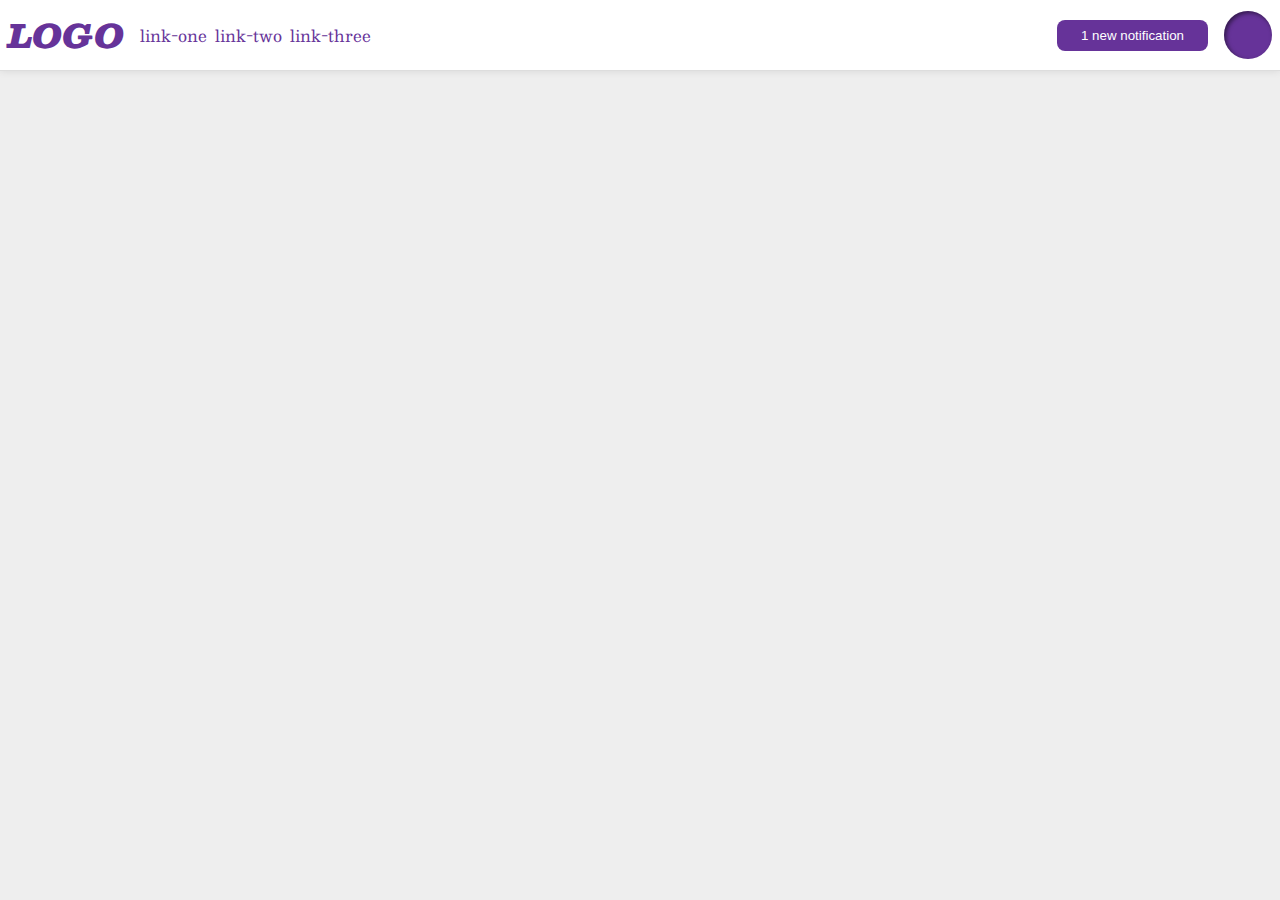
<file: foundations/flex/03-flex-header-2/index.html>
<!DOCTYPE html>
<html lang="en">
  <head>
    <meta charset="UTF-8">
    <meta http-equiv="X-UA-Compatible" content="IE=edge">
    <meta name="viewport" content="width=device-width, initial-scale=1.0">
    <title>Flex Header 2</title>
    <link rel="stylesheet" href="style.css">
  </head>
  <body>
    <div class="header">
      <div class="left-side">
        <div class="logo">
          LOGO
        </div>
        <ul class="links">
          <li><a href="https://google.com">link-one</a></li>
          <li><a href="https://google.com">link-two</a></li>
          <li><a href="https://google.com">link-three</a></li>
        </ul>
      </div>
      <!-- Solution used space between instead of extra flexbox in middle -->
      <!-- <div class="middle-gap"></div> -->
      <div class="right-side">
        <button class="notifications">
          1 new notification
        </button>
        <div class="profile-image"></div>
      </div>
    </div>
  </body>
</html>
</file>
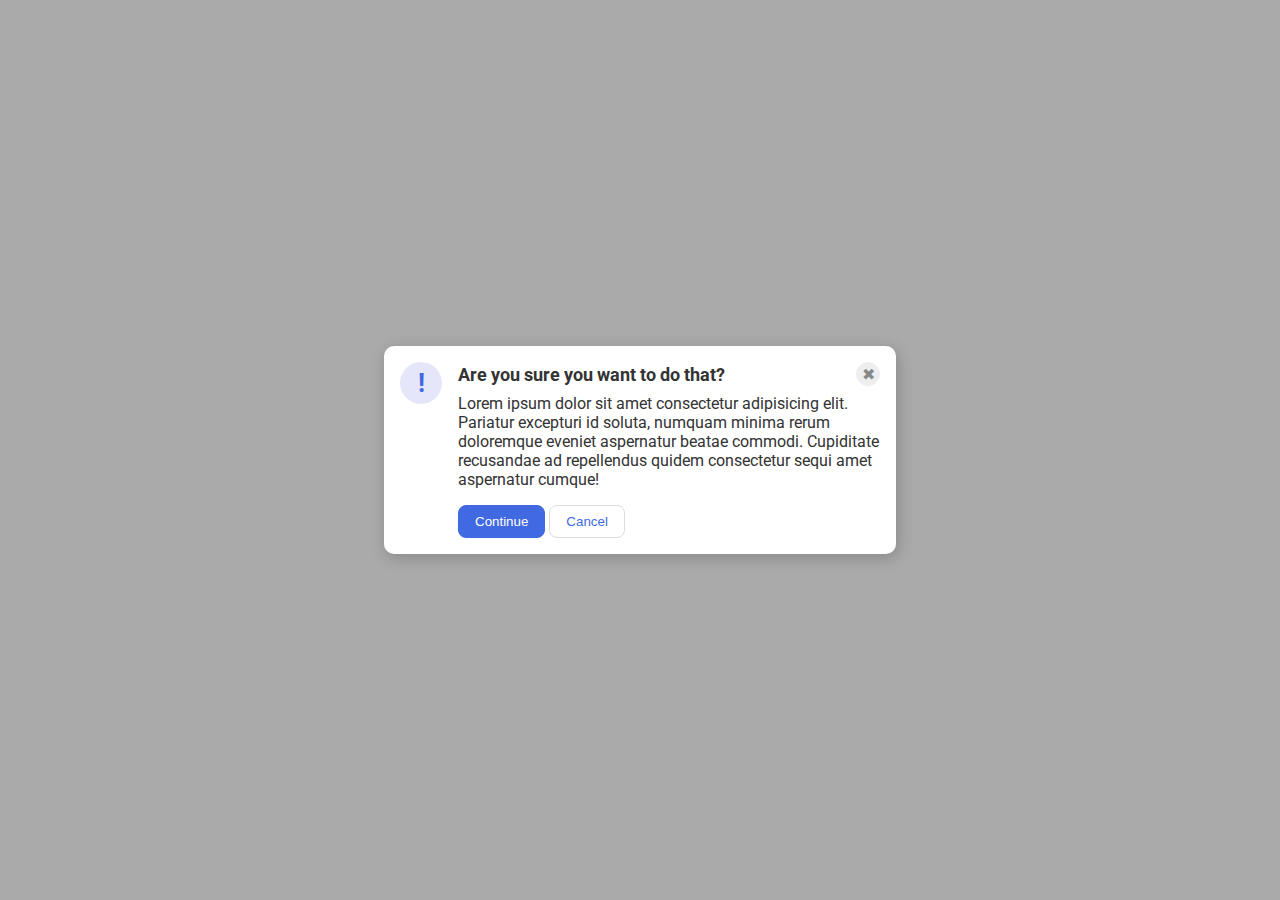
<file: foundations/flex/05-flex-modal/index.html>
<!DOCTYPE html>
<html lang="en">
  <head>
    <meta charset="UTF-8">
    <meta http-equiv="X-UA-Compatible" content="IE=edge">
    <meta name="viewport" content="width=device-width, initial-scale=1.0">
    <link rel="stylesheet" href="style.css">
    <title>Modal</title>
  </head>
  <body>
    <div class="modal">
      <div class="icon">!</div>
      <div class="container">
        <div class="header">Are you sure you want to do that?
          <button class="close-button">✖</button>
        </div>
        <div class="text">Lorem ipsum dolor sit amet consectetur adipisicing elit. Pariatur excepturi id soluta, numquam minima rerum doloremque eveniet aspernatur beatae commodi. Cupiditate recusandae ad repellendus quidem consectetur sequi amet aspernatur cumque!</div>
        <button class="continue">Continue</button>
        <button class="cancel">Cancel</button>
      </div>
    </div>
  </body>
</html>
</file>
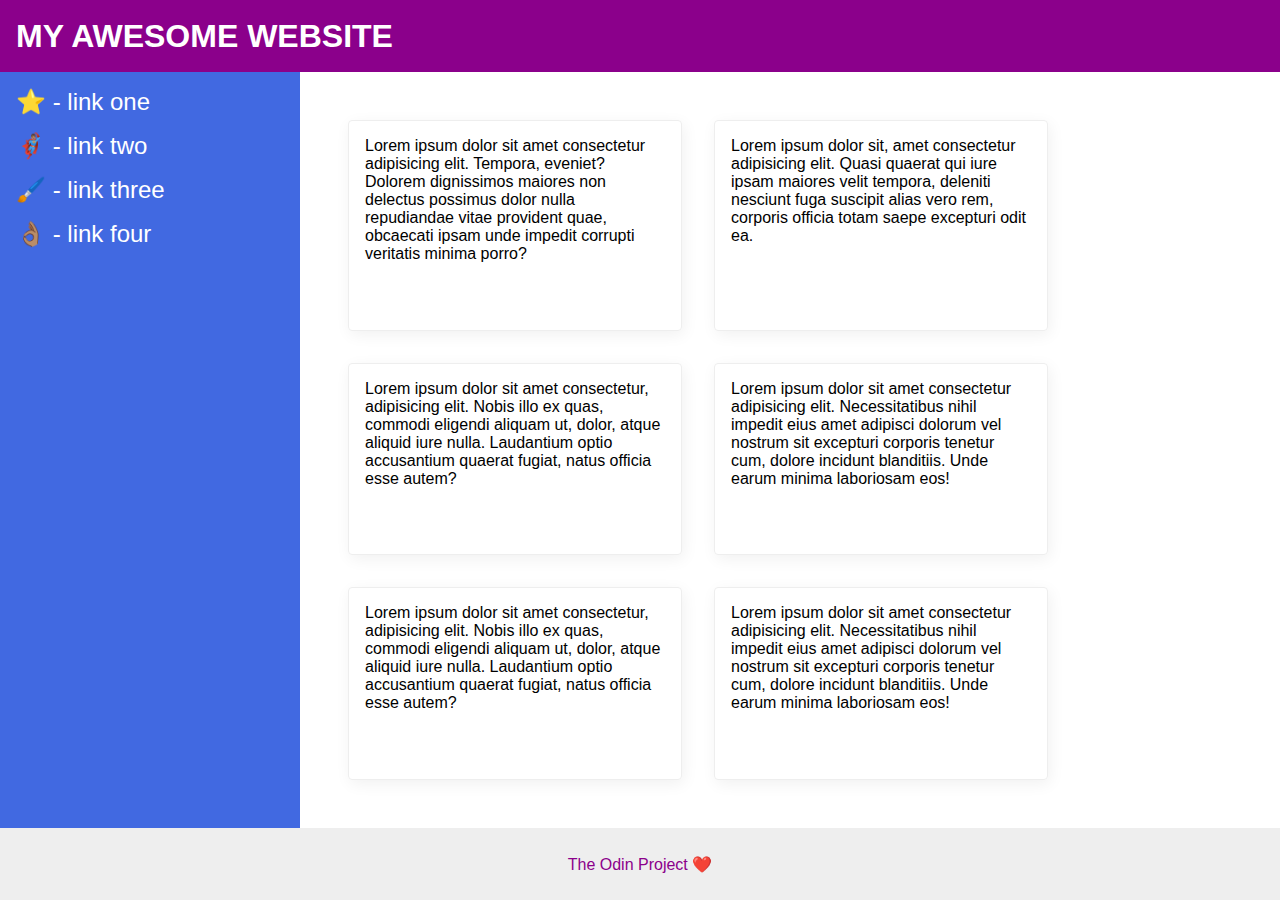
<file: foundations/flex/07-flex-layout-2/index.html>
<!DOCTYPE html>
<html lang="en">
  <head>
    <meta charset="UTF-8">
    <meta http-equiv="X-UA-Compatible" content="IE=edge">
    <meta name="viewport" content="width=device-width, initial-scale=1.0">
    <title>The Holy Grail</title>
    <link rel="stylesheet" href="style.css">
  </head>
  <body>
    <div class="header">
      MY AWESOME WEBSITE
    </div>
    
    <div class="main-container">
      <div class="sidebar">
        <ul>
          <li><a href="#">⭐ - link one</a></li>
          <li><a href="#">🦸🏽‍♂️ - link two</a></li>
          <li><a href="#">🖌️ - link three</a></li>
          <li><a href="#">👌🏽 - link four</a></li>
        </ul>
      </div>

      <div class="card-container">
        <div class="card">Lorem ipsum dolor sit amet consectetur adipisicing elit. Tempora, eveniet? Dolorem dignissimos maiores non delectus possimus dolor nulla repudiandae vitae provident quae, obcaecati ipsam unde impedit corrupti veritatis minima porro?</div>
        <div class="card">Lorem ipsum dolor sit, amet consectetur adipisicing elit. Quasi quaerat qui iure ipsam maiores velit tempora, deleniti nesciunt fuga suscipit alias vero rem, corporis officia totam saepe excepturi odit ea.</div>
        <div class="card">Lorem ipsum dolor sit amet consectetur, adipisicing elit. Nobis illo ex quas, commodi eligendi aliquam ut, dolor, atque aliquid iure nulla. Laudantium optio accusantium quaerat fugiat, natus officia esse autem?</div>
        <div class="card">Lorem ipsum dolor sit amet consectetur adipisicing elit. Necessitatibus nihil impedit eius amet adipisci dolorum vel nostrum sit excepturi corporis tenetur cum, dolore incidunt blanditiis. Unde earum minima laboriosam eos!</div>
        <div class="card">Lorem ipsum dolor sit amet consectetur, adipisicing elit. Nobis illo ex quas, commodi eligendi aliquam ut, dolor, atque aliquid iure nulla. Laudantium optio accusantium quaerat fugiat, natus officia esse autem?</div>
        <div class="card">Lorem ipsum dolor sit amet consectetur adipisicing elit. Necessitatibus nihil impedit eius amet adipisci dolorum vel nostrum sit excepturi corporis tenetur cum, dolore incidunt blanditiis. Unde earum minima laboriosam eos!</div>
      </div>
    </div>
  
    <div class="footer">
      The Odin Project ❤️
    </div>
  </body>
</html>
</file>
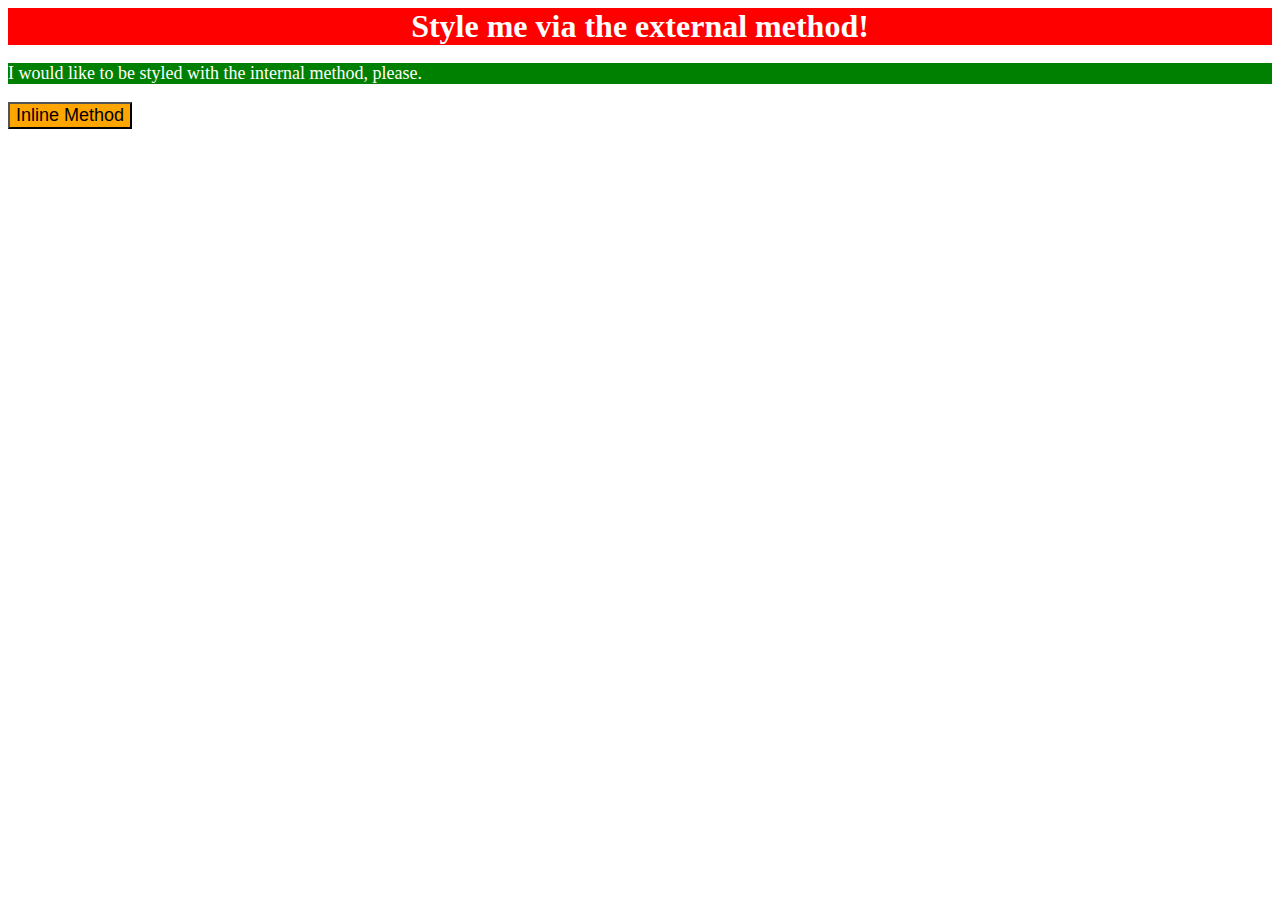
<file: foundations/intro-to-css/01-css-methods/index.html>
<!DOCTYPE html>
<html lang="en">
  <head>
    <meta charset="UTF-8">
    <meta http-equiv="X-UA-Compatible" content="IE=edge">
    <meta name="viewport" content="width=device-width, initial-scale=1.0">
    <title>Methods for Adding CSS</title>
    <link rel="stylesheet" href="styles.css">
  </head>
  <style>
    p {
      background-color: green;
      color: white;
      font-size: 18px;
    }
  </style>
  <body>
    <div>Style me via the external method!</div>
    <p>I would like to be styled with the internal method, please.</p>
    <button style="background-color: orange; font-size: 18px;">Inline Method</button>
  </body>
</html>
</file>
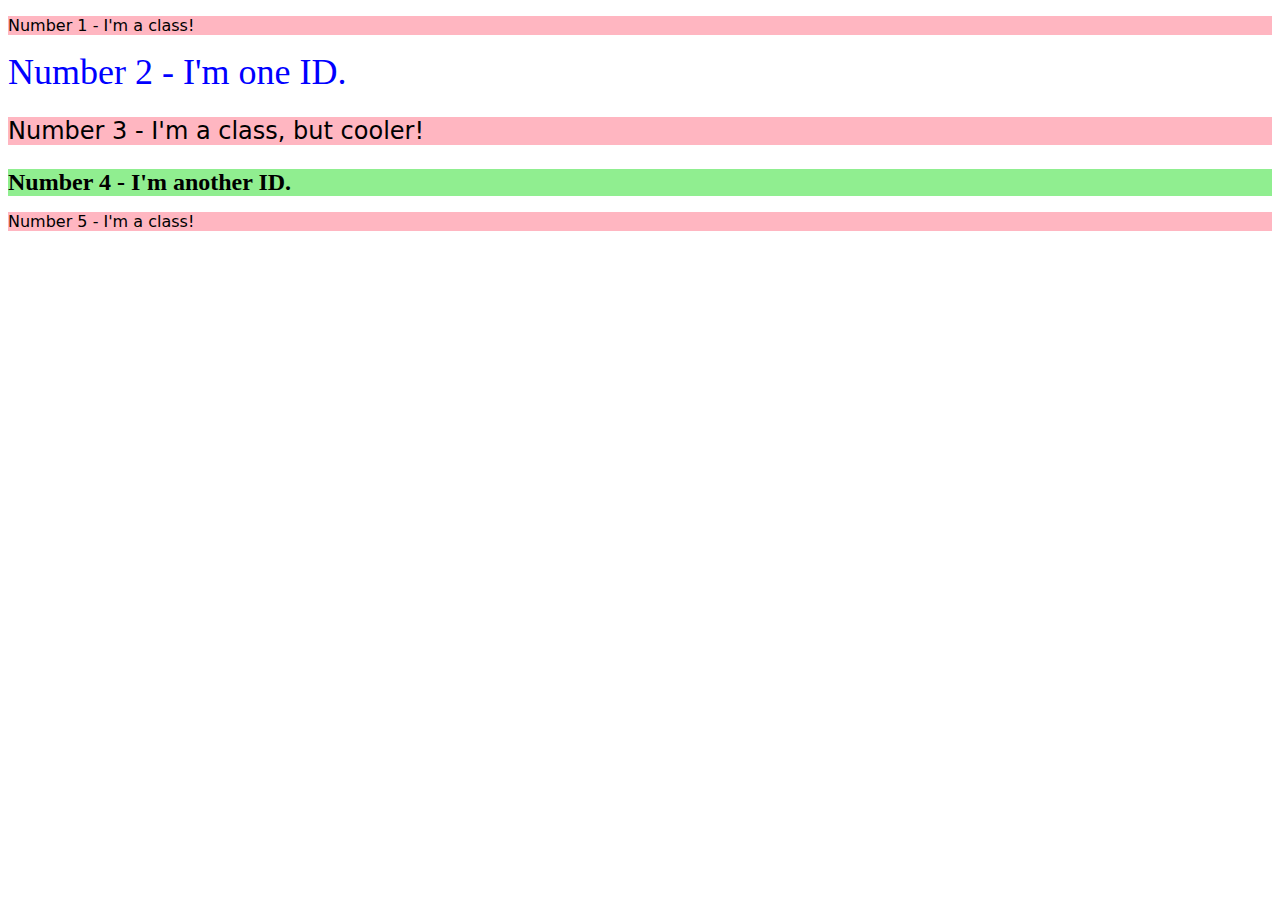
<file: foundations/intro-to-css/02-class-id-selectors/index.html>
<!DOCTYPE html>
<html lang="en">
  <head>
    <meta charset="UTF-8">
    <meta http-equiv="X-UA-Compatible" content="IE=edge">
    <meta name="viewport" content="width=device-width, initial-scale=1.0">
    <title>Class and ID Selectors</title>
    <link rel="stylesheet" href="style.css">
  </head>
  <body>
    <p class="odd">Number 1 - I'm a class!</p>
    <div id="second">Number 2 - I'm one ID.</div>
    <p class="odd adjust-font-size" id="third">Number 3 - I'm a class, but cooler!</p>
    <div id="fourth" class="adjust-font-size">Number 4 - I'm another ID.</div>
    <p class="odd">Number 5 - I'm a class!</p>
  </body>
</html>
</file>
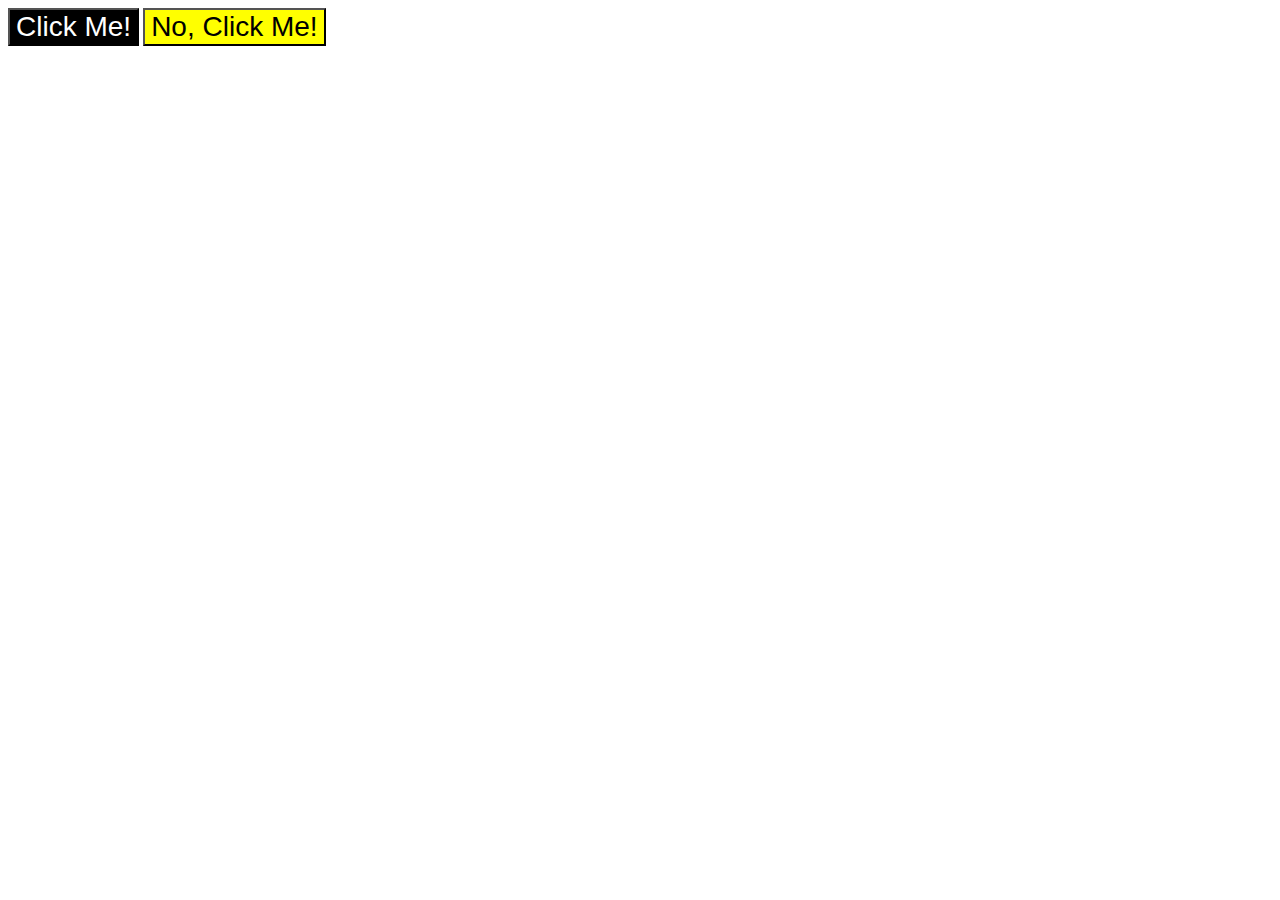
<file: foundations/intro-to-css/03-grouping-selectors/index.html>
<!DOCTYPE html>
<html lang="en">
  <head>
    <meta charset="UTF-8">
    <meta http-equiv="X-UA-Compatible" content="IE=edge">
    <meta name="viewport" content="width=device-width, initial-scale=1.0">
    <title>Grouping Selectors</title>
    <link rel="stylesheet" href="style.css">
  </head>
  <body>
    <button id="one">Click Me!</button>
    <button id="two">No, Click Me!</button>
  </body>
</html>
</file>
<file: foundations/flex/03-flex-header-2/style.css>
/* this is some magical font-importing.  
you'll learn about it later. */
@import url('https://fonts.googleapis.com/css2?family=Besley:ital,wght@0,400;1,900&display=swap');

body {
  margin: 0;
  background: #eee;
  font-family: Besley, serif;
}

.header {
  background: white;
  border-bottom: 1px solid #ddd;
  box-shadow: 0 0 8px rgba(0,0,0,.1);
  padding: 8px;
  display: flex;
  justify-content: space-between;
}

.left-side, .right-side {
  display: flex;
  align-items: center;
  gap: 16px;
}

/* First instint was correct with space-between */
/* Header has 2 groups with space between, not a middle with higher growth rate */
/* .middle-gap {
  flex: 1 1 auto;
} */

.profile-image {
  background: rebeccapurple;
  box-shadow: inset 2px 2px 4px rgba(0,0,0,.5);
  border-radius: 50%;
  width: 48px;
  height: 48px;
}

.logo {
  color: rebeccapurple;
  font-size: 32px;
  font-weight: 900;
  font-style: italic;
}

button {
  border: none;
  border-radius: 8px;
  background: rebeccapurple;
  color: white;
  padding: 8px 24px;
}

a {
  /* this removes the line under our links */
  text-decoration: none;
  color: rebeccapurple;
}

ul {
  list-style-type: none;
  margin: 0;
  padding: 0;
  display: flex;
  gap: 8px;
}
</file>
<file: foundations/flex/05-flex-modal/style.css>
@import url('https://fonts.googleapis.com/css2?family=Roboto:wght@400;700&display=swap');

html, body {
  height: 100%;
}

body {
  font-family: Roboto, sans-serif;
  margin: 0;
  background: #aaa;
  color: #333;
  /* I'll give you this one for free lol */
  display: flex;
  align-items: center;
  justify-content: center;
}

.modal {
  background: white;
  width: 480px;
  border-radius: 10px;
  box-shadow: 2px 4px 16px rgba(0,0,0,.2);
  display: flex;
  gap: 16px;
  padding: 16px;
}

.icon {
  color: royalblue;
  font-size: 26px;
  font-weight: 700;
  background: lavender;
  width: 42px;
  height: 42px;
  border-radius: 50%;
  display: flex;
  align-items: center;
  justify-content: center;
  flex-shrink: 0;
}

.header {
  display: flex;
  align-items: center;
  justify-content: space-between;
  font-size: 18px;
  font-weight: 700;
  margin-bottom: 8px;
}

.text {
  margin-bottom: 16px;
}

.close-button {
  background: #eee;
  border-radius: 50%;
  color: #888;
  font-weight: 400;
  font-size: 16px;
  height: 24px;
  width: 24px;
  display: flex;
  align-items: center;
  justify-content: center;
  border: 1px solid #eee;
  padding: 0;
}

button {
  cursor: pointer;
  padding: 8px 16px;
  border-radius: 8px;
}

button.continue {
  background: royalblue;
  border: 1px solid royalblue;
  color: white;
}

button.cancel {
  background: white;
  border: 1px solid #ddd;
  color: royalblue;
}
</file>
<file: foundations/flex/07-flex-layout-2/style.css>
body {
  font-family: -apple-system, BlinkMacSystemFont, 'Segoe UI', Roboto, Oxygen, Ubuntu, Cantarell, 'Open Sans', 'Helvetica Neue', sans-serif;
  margin: 0;
  min-height: 100vh;
  display: flex;
  flex-direction: column;
  flex: 1;
}

.main-container {
  flex: 1;
  display: flex;
}

.header {
  height: 72px;
  background: darkmagenta;
  color: white;
  font-size: 32px;
  font-weight: 900;
  display: flex;
  align-items: center;
  padding-left: 16px;
}

.footer {
  height: 72px;
  background: #eee;
  color: darkmagenta;
  display: flex;
  justify-content: center;
  align-items: center;
}

.sidebar {
  width: 300px;
  background: royalblue;
  box-sizing: border-box;
  flex-shrink: 0;
  padding: 16px;
}

ul {
  list-style-type: none;
  padding: 0;
  margin: 0;
}

li {
  margin-bottom: 16px;
}

a {
  font-size: 24px;
  color: white;
  text-decoration: none;
}

.card {
  border: 1px solid #eee;
  box-shadow: 2px 4px 16px rgba(0,0,0,.06);
  border-radius: 4px;
  padding: 16px;
  width: 300px;
}

.card-container {
  display: flex;
  flex-wrap: wrap;
  padding: 48px;
  gap: 32px;
}
</file>
<file: foundations/intro-to-css/01-css-methods/styles.css>
div {
    background-color: red;
    color: white;
    font-size: 32px;
    text-align: center;
    font-weight: bold;
}
</file>
<file: foundations/intro-to-css/02-class-id-selectors/style.css>
/* Add CSS Styling */
.odd {
    background-color: lightpink;
    font-family: Verdana, 'DejaVu Sans', sans-serif;
}

.adjust-font-size {
    font-size: 24px;
}

#second {
    color: blue;
    font-size: 36px;
}

#fourth {
    background-color: lightgreen;
    font-weight: bold;
}
</file>
<file: foundations/intro-to-css/03-grouping-selectors/style.css>
/* Add CSS Styling */
button {
    font-size: 28px;
    font-family: Helvetica, 'Times New Roman', sans-serif;
}

#one {
    background-color: black;
    color: white;
}

#two {
    background-color: yellow;
}
</file>
